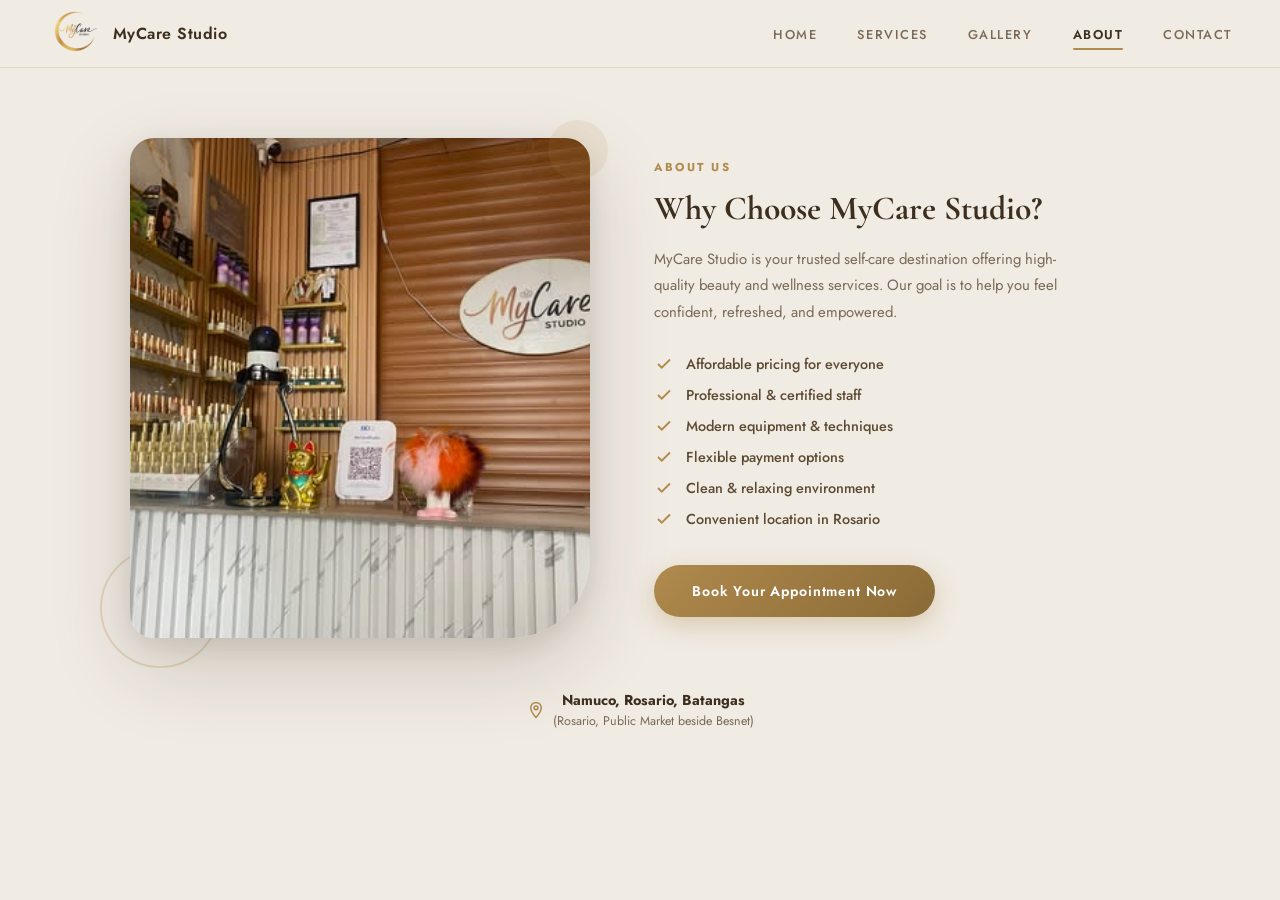
<file: index.html>
<!DOCTYPE html>
<html lang="en">
<head>
  <meta charset="UTF-8" />
  <meta name="viewport" content="width=device-width, initial-scale=1.0"/>
  <title>MyCare Studio</title>
  <link href="https://fonts.googleapis.com/css2?family=Cormorant+Garamond:ital,wght@0,400;0,600;0,700;1,400;1,600&family=Jost:wght@300;400;500;600;700&display=swap" rel="stylesheet"/>
  <link rel="stylesheet" href="style.css" />
</head>
<body>

  <!-- NAVBAR -->
  <nav>
    <a href="#" class="nav-brand">
      <div class="brand-logo">
        <img src="logo.png" alt="MyCare Studio Logo">  
    </div>

      <span class="brand-name">MyCare Studio</span>
    </a>
    <ul class="nav-links">
      <li><a href="#">Home</a></li>
      <li><a href="#">Services</a></li>
      <li><a href="#">Gallery</a></li>
      <li><a href="#" class="active">About</a></li>
      <li><a href="#">Contact</a></li>
    </ul>
  </nav>

  <!-- PAGE CONTENT -->
  <div class="page-wrapper">
    <div class="about-section">

      <!-- IMAGE -->
      <div class="about-image-wrap">
        <div class="about-image-frame">
            <img src="image.png" alt="">
          <div class="img-placeholder">🌿</div>
        </div>
      </div>

      <div class="about-text">
        <p class="about-label">About Us</p>

        <h2 class="about-title">Why Choose MyCare Studio?</h2>

        <p class="about-desc">
          MyCare Studio is your trusted self-care destination offering
          high-quality beauty and wellness services. Our goal is to help
          you feel confident, refreshed, and empowered.
        </p>

        <ul class="check-list">
          <li>
            <span class="check-icon">
              <svg viewBox="0 0 24 24"><polyline points="20 6 9 17 4 12"/></svg>
            </span>
            Affordable pricing for everyone
          </li>
          <li>
            <span class="check-icon">
              <svg viewBox="0 0 24 24"><polyline points="20 6 9 17 4 12"/></svg>
            </span>
            Professional &amp; certified staff
          </li>
          <li>
            <span class="check-icon">
              <svg viewBox="0 0 24 24"><polyline points="20 6 9 17 4 12"/></svg>
            </span>
            Modern equipment &amp; techniques
          </li>
          <li>
            <span class="check-icon">
              <svg viewBox="0 0 24 24"><polyline points="20 6 9 17 4 12"/></svg>
            </span>
            Flexible payment options
          </li>
          <li>
            <span class="check-icon">
              <svg viewBox="0 0 24 24"><polyline points="20 6 9 17 4 12"/></svg>
            </span>
            Clean &amp; relaxing environment
          </li>
          <li>
            <span class="check-icon">
              <svg viewBox="0 0 24 24"><polyline points="20 6 9 17 4 12"/></svg>
            </span>
            Convenient location in Rosario
          </li>
        </ul>

        <a href="#" class="btn-book">Book Your Appointment Now</a>
      </div>

    </div>

    <div class="address-wrap">
      <svg viewBox="0 0 24 24"><path d="M12 2C8.13 2 5 5.13 5 9c0 5.25 7 13 7 13s7-7.75 7-13c0-3.87-3.13-7-7-7zm0 9.5c-1.38 0-2.5-1.12-2.5-2.5S10.62 6.5 12 6.5s2.5 1.12 2.5 2.5S13.38 11.5 12 11.5z"/></svg>
      <div class="address-text">
        <strong>Namuco, Rosario, Batangas</strong>
        <span>(Rosario, Public Market beside Besnet)</span>
      </div>
    </div>

  </div>

</body>
</html>
</file>
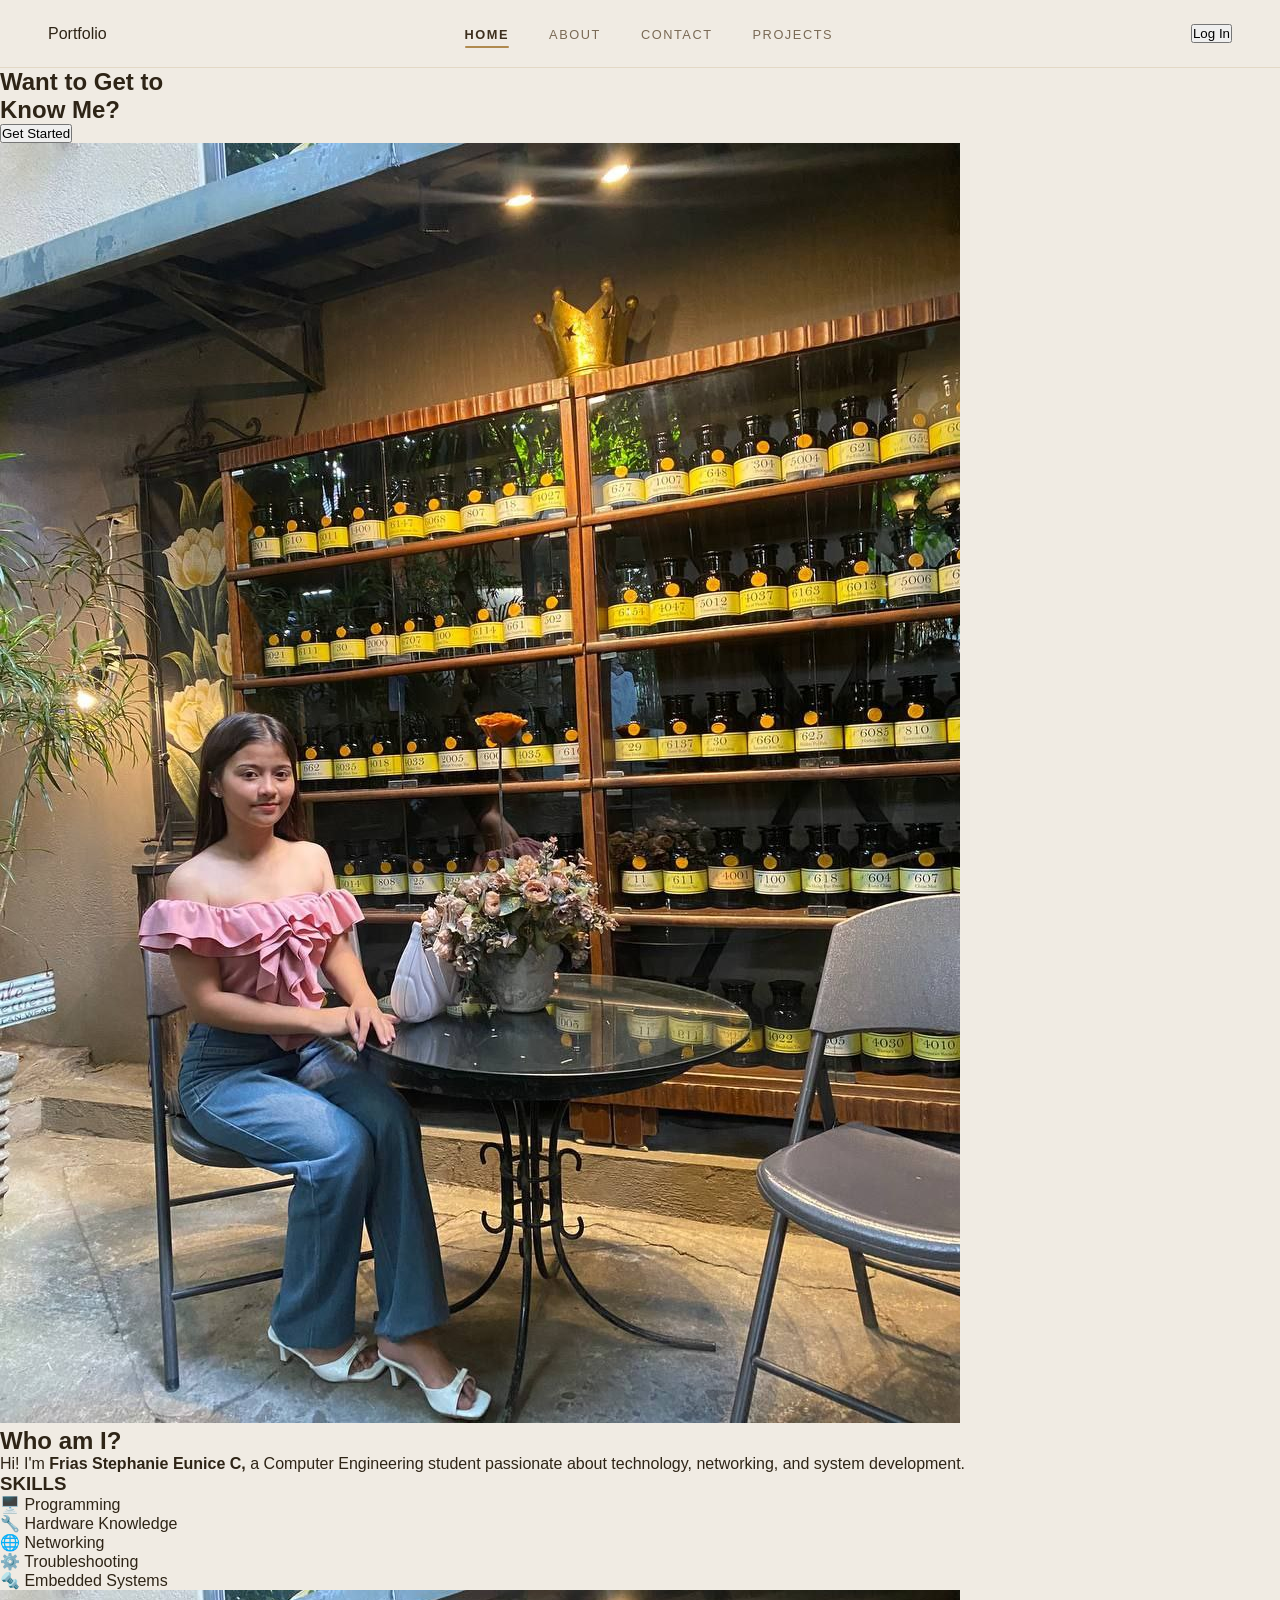
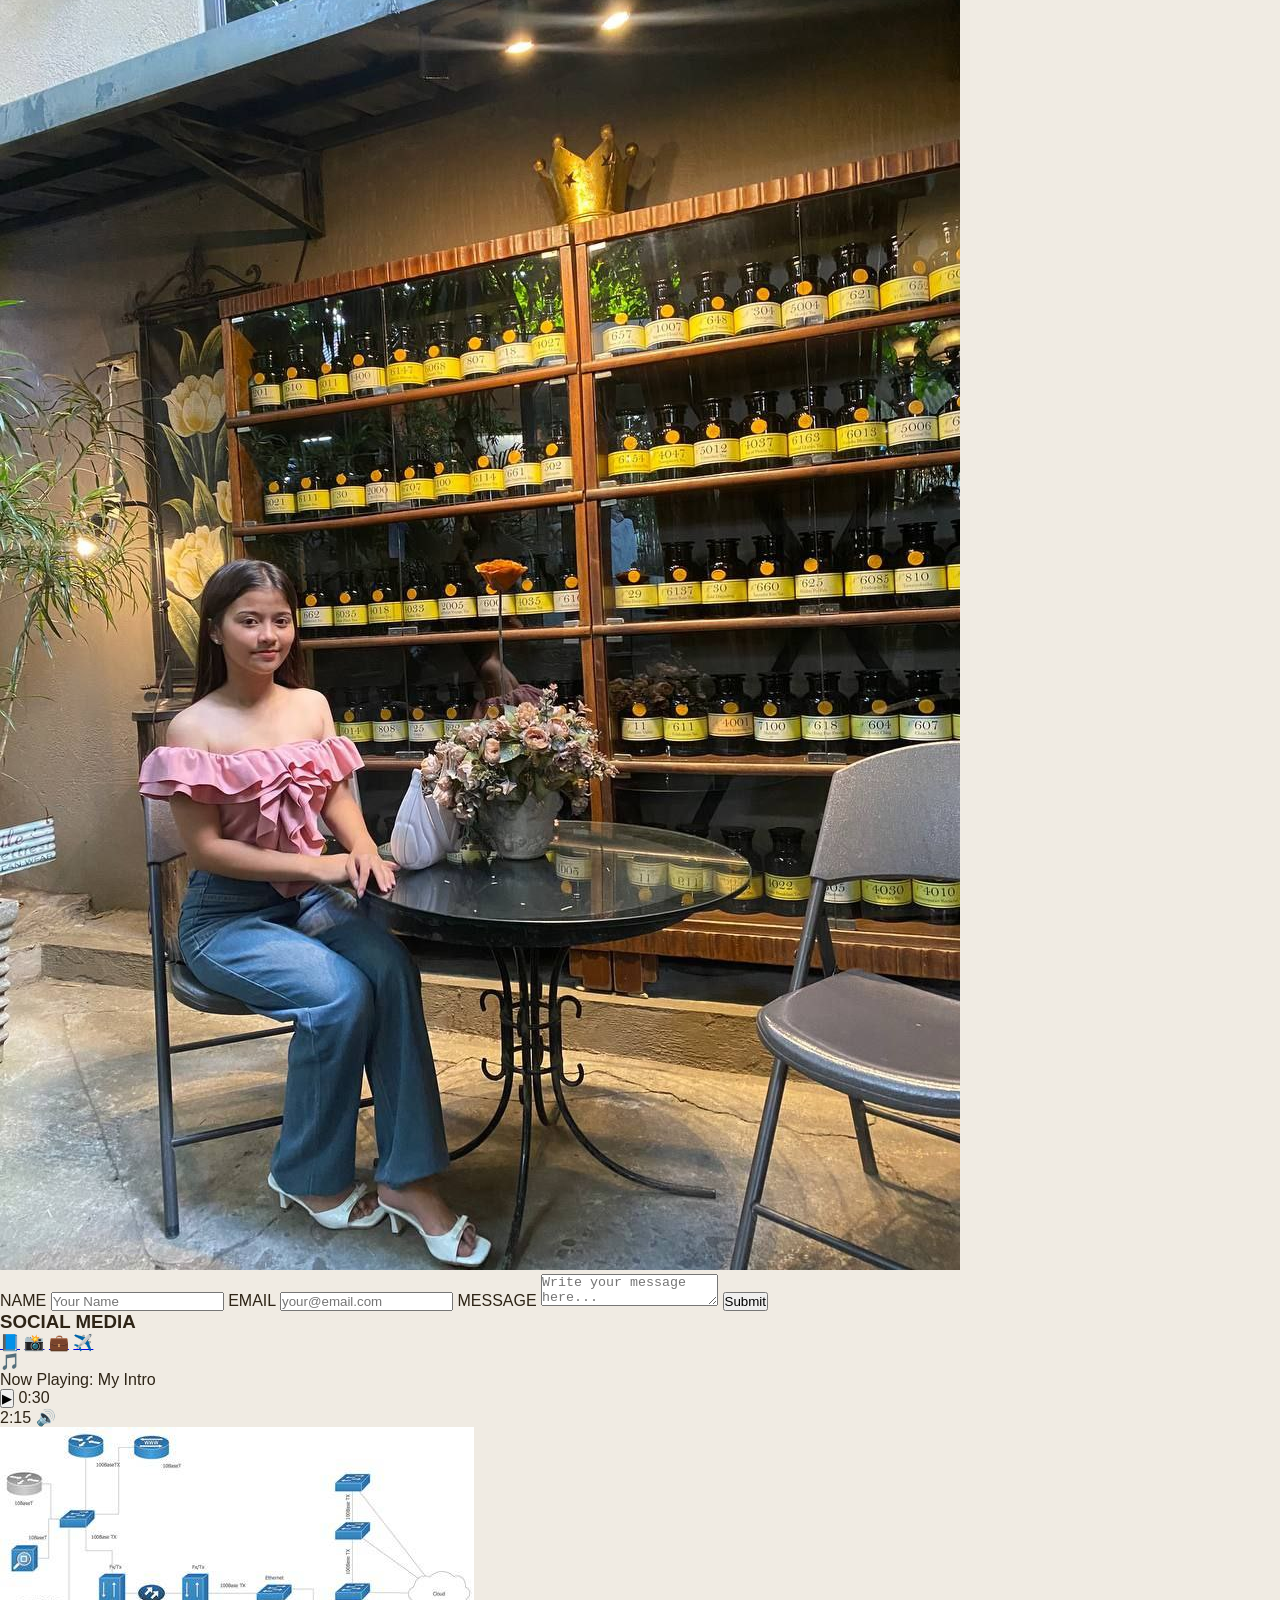
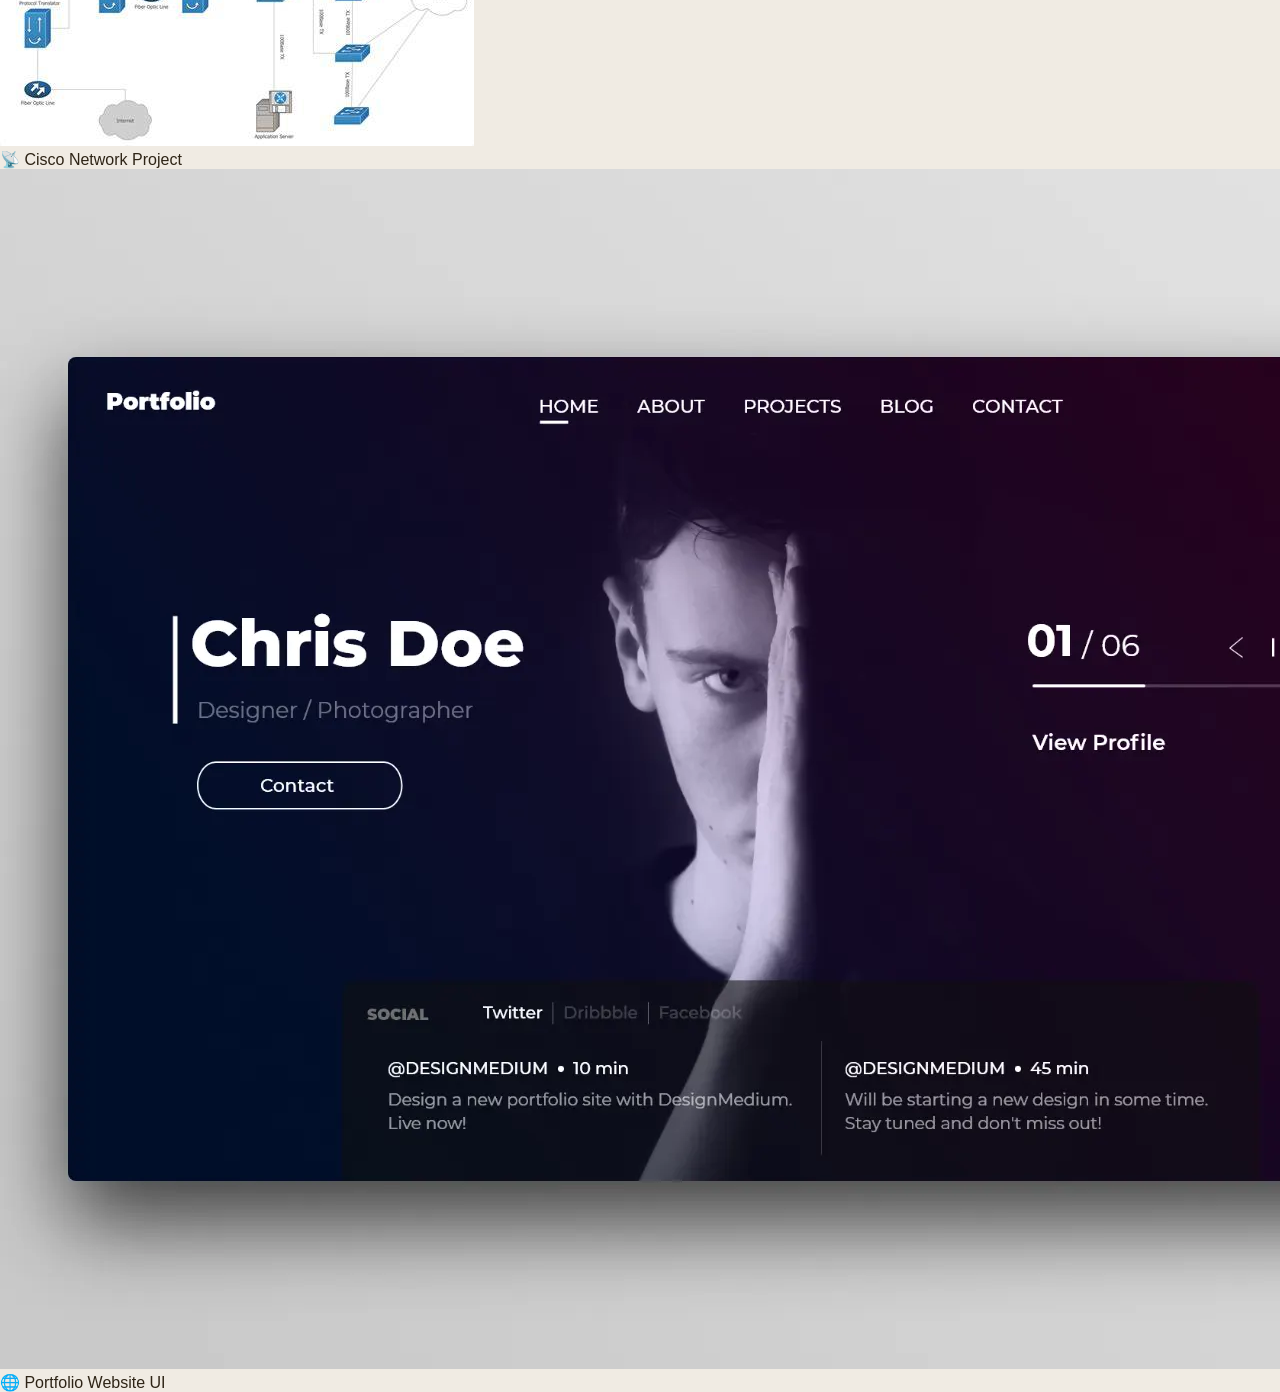
<file: css_portfolio.html>
<!DOCTYPE html>
<html lang="en">
<head>
  <meta charset="UTF-8" />
  <meta name="viewport" content="width=device-width, initial-scale=1.0"/>
  <title>Portfolio – Frias Stephanie Eunice C.</title>

  <!-- Google Fonts -->
  <link href="https://fonts.googleapis.com/css2?family=Poppins:wght@400;600;700;800&family=Lato:wght@400;700&display=swap" rel="stylesheet"/>

  <!-- External CSS -->
  <link rel="stylesheet" href="style.css">
</head>
<body>

<!-- NAVBAR -->
<nav>
  <div class="logo">Portfolio</div>

  <ul class="nav-links">
    <li><a href="#" class="active" data-page="home">Home</a></li>
    <li><a href="#" data-page="about">About</a></li>
    <li><a href="#" data-page="contact">Contact</a></li>
    <li><a href="#" data-page="projects">Projects</a></li>
  </ul>

  <button class="btn-login">Log In</button>
</nav>

<section class="page active" id="home">
  <div class="home-text">
    <h1>Want to <span>Get to<br>Know Me?</span></h1>
    <button class="btn-start" onclick="navigate('about')">Get Started</button>
  </div>

  <div class="home-img">
    <img src="my photo copy.jpg" alt="">

  </div>
</section>

<section class="page" id="about">
  <div class="about-left">
    <h2>Who am I?</h2>

    <div class="about-card">
      Hi! I'm <strong>Frias Stephanie Eunice C,</strong> a
      Computer Engineering student passionate about technology,
      networking, and system development.
    </div>

    <div class="skills-card">
      <h3>SKILLS</h3>
      <ul>
        <li><span class="icon">🖥️</span> Programming</li>
        <li><span class="icon">🔧</span> Hardware Knowledge</li>
        <li><span class="icon">🌐</span> Networking</li>
        <li><span class="icon">⚙️</span> Troubleshooting</li>
        <li><span class="icon">🔩</span> Embedded Systems</li>
      </ul>
    </div>
  </div>

  <div class="about-right">
    <img src="my photo copy.jpg" alt="">

  </div>
</section>

<section class="page" id="contact">
  <div class="contact-form-wrap">

    <label>NAME</label>
    <input type="text" placeholder="Your Name">

    <label>EMAIL</label>
    <input type="email" placeholder="your@email.com">

    <label>MESSAGE</label>
    <textarea placeholder="Write your message here..."></textarea>

    <button class="btn-submit">Submit</button>
  </div>

  <div class="contact-right">

    <div class="social-card">
      <h3>SOCIAL MEDIA</h3>
      <div class="social-icons">
        <a href="#" class="social-icon fb">📘</a>
        <a href="#" class="social-icon ig">📸</a>
        <a href="#" class="social-icon li">💼</a>
        <a href="#" class="social-icon tg">✈️</a>
      </div>
    </div>

    <div class="extra-card"></div>

    <div class="music-card">
      <div class="music-icon">🎵</div>

      <div class="music-info">
        <div class="music-title">Now Playing: My Intro</div>

        <div class="music-controls">
          <button class="play-btn">▶</button>
          <span>0:30</span>
          <div class="music-bar"><div class="music-bar-fill"></div></div>
          <span>2:15</span>
          <span class="vol-icon">🔊</span>
        </div>
      </div>
    </div>

  </div>
</section>

<section class="page" id="projects">

  <div class="project-card">
    <div class="project-thumb">
      <img src="project 1 copy.jpg" alt="">
      
    </div>
    <div class="project-label">📡 Cisco Network Project</div>
  </div>

  <div class="project-card">
    <div class="project-thumb">
        <img src="project 2 copy.jpg" alt="">
    
    </div>
    <div class="project-label">🌐 Portfolio Website UI</div>
  </div>

</section>

<script>
const links = document.querySelectorAll('.nav-links a');
const pages = document.querySelectorAll('.page');

function navigate(pageId){
  pages.forEach(page => page.classList.remove('active'));
  links.forEach(link => link.classList.remove('active'));

  document.getElementById(pageId).classList.add('active');

  const activeLink = document.querySelector(`[data-page="${pageId}"]`);
  if(activeLink) activeLink.classList.add('active');
}

links.forEach(link=>{
  link.addEventListener('click', e=>{
    e.preventDefault();
    navigate(link.dataset.page);
  });
});
</script>

</body>
</html>
</file>
<file: style.css>
:root {
  --cream:     #f0ebe3;
  --cream2:    #e8e0d5;
  --gold:      #b08a4e;
  --gold-dark: #8a6a35;
  --brown:     #3d2f1e;
  --brown2:    #5c4a32;
  --text:      #2e2416;
  --muted:     #7a6a55;
  --white:     #fff;
  --radius:    18px;
}

*, *::before, *::after {
  margin: 0;
  padding: 0;
  box-sizing: border-box;
}

html { scroll-behavior: smooth; }

body {
  font-family: 'Jost', sans-serif;
  background: var(--cream);
  color: var(--text);
  min-height: 100vh;
}

/* ── NAVBAR ── */
nav {
  display: flex;
  align-items: center;
  justify-content: space-between;
  padding: 0 48px;
  height: 68px;
  background: var(--cream);
  border-bottom: 1px solid rgba(176,138,78,.2);
  position: sticky;
  top: 0;
  z-index: 100;
  backdrop-filter: blur(6px);
}

.nav-brand {
  display: flex;
  align-items: center;
  gap: 10px;
  text-decoration: none;
}

.brand-logo {
  width: 55px;
  height: 55px;
  border-radius: 50%;
  overflow: hidden;
  display: flex;
  align-items: center;
  justify-content: center;
}

.brand-logo img{
  width: 100%;
  height: 100%;
  object-fit: cover;
  display: block;
  
}

.brand-name {
  font-family: 'Jost', sans-serif;
  font-size: 1rem;
  font-weight: 600;
  color: var(--brown);
  letter-spacing: 0.03em;
}

.nav-links {
  display: flex;
  gap: 40px;
  list-style: none;
}

.nav-links a {
  font-size: 0.8rem;
  font-weight: 500;
  letter-spacing: 0.12em;
  text-transform: uppercase;
  text-decoration: none;
  color: var(--muted);
  transition: color .25s;
  position: relative;
  padding-bottom: 4px;
}

.nav-links a:hover { color: var(--brown); }

.nav-links a.active {
  color: var(--brown);
  font-weight: 600;
}

.nav-links a.active::after {
  content: '';
  position: absolute;
  bottom: -2px; left: 0; right: 0;
  height: 2px;
  background: var(--gold);
  border-radius: 2px;
}

/* ── PAGE WRAPPER ── */
.page-wrapper {
  max-width: 1100px;
  margin: 0 auto;
  padding: 70px 40px 80px;
}

/* ── ABOUT SECTION ── */
.about-section {
  display: flex;
  align-items: center;
  gap: 64px;
}

/* ── IMAGE BLOCK ── */
.about-image-wrap {
  flex: 0 0 460px;
  position: relative;
}

.about-image-frame {
  width: 460px;
  height: 500px;
  border-radius: 24px 24px 80px 24px;
  overflow: hidden;
  position: relative;
  box-shadow:
    0 30px 80px rgba(61,47,30,.18),
    0 8px 24px rgba(61,47,30,.1);
}

.about-image-frame img {
  width: 100%;
  height: 100%;
  object-fit: cover;
  display: block;
}

.img-placeholder {
  width: 100%;
  height: 100%;
  background: linear-gradient(145deg, #c8bfad, #9e8f7a);
  display: flex;
  align-items: center;
  justify-content: center;
  font-size: 5rem;
}

.about-image-wrap::before {
  content: '';
  position: absolute;
  width: 120px; height: 120px;
  border-radius: 50%;
  border: 2px solid rgba(176,138,78,.25);
  bottom: -30px; left: -30px;
  z-index: -1;
}

.about-image-wrap::after {
  content: '';
  position: absolute;
  width: 60px; height: 60px;
  border-radius: 50%;
  background: rgba(176,138,78,.12);
  top: -18px; right: -18px;
}

/* ── TEXT BLOCK ── */
.about-text { flex: 1; }

.about-label {
  font-size: 0.72rem;
  font-weight: 700;
  letter-spacing: 0.22em;
  text-transform: uppercase;
  color: var(--gold);
  margin-bottom: 14px;
}

.about-title {
  font-family: 'Cormorant Garamond', serif;
  font-size: 2.1rem;
  font-weight: 700;
  line-height: 1.2;
  color: var(--brown);
  margin-bottom: 16px;
}

.about-desc {
  font-size: 0.93rem;
  line-height: 1.8;
  color: var(--muted);
  margin-bottom: 28px;
  max-width: 440px;
}

/* ── CHECKLIST ── */
.check-list {
  list-style: none;
  display: flex;
  flex-direction: column;
  gap: 11px;
  margin-bottom: 36px;
}

.check-list li {
  display: flex;
  align-items: center;
  gap: 12px;
  font-size: 0.9rem;
  font-weight: 500;
  color: var(--brown2);
}

.check-icon {
  width: 20px;
  height: 20px;
  flex-shrink: 0;
  display: flex;
  align-items: center;
  justify-content: center;
}

.check-icon svg {
  width: 18px;
  height: 18px;
  stroke: var(--gold);
  stroke-width: 2.5;
  fill: none;
}

/* ── CTA BUTTON ── */
.btn-book {
  display: inline-block;
  background: linear-gradient(135deg, var(--gold), var(--gold-dark));
  color: #fff;
  font-family: 'Jost', sans-serif;
  font-size: 0.88rem;
  font-weight: 600;
  letter-spacing: 0.06em;
  padding: 16px 38px;
  border-radius: 50px;
  border: none;
  cursor: pointer;
  text-decoration: none;
  box-shadow: 0 8px 24px rgba(176,138,78,.35);
  transition: transform .22s, box-shadow .22s;
}

.btn-book:hover {
  transform: translateY(-2px);
  box-shadow: 0 14px 36px rgba(176,138,78,.45);
}

/* ── ADDRESS ── */
.address-wrap {
  margin-top: 52px;
  display: flex;
  justify-content: center;
  align-items: center;
  gap: 8px;
  text-align: center;
}

.address-wrap svg {
  width: 18px; height: 18px;
  stroke: var(--gold);
  fill: none;
  stroke-width: 2;
  flex-shrink: 0;
}

.address-text {
  font-size: 0.88rem;
  color: var(--brown2);
}

.address-text strong {
  display: block;
  font-weight: 700;
  font-size: 0.9rem;
  color: var(--brown);
}

.address-text span {
  font-size: 0.78rem;
  color: var(--muted);
}

/* ── ANIMATIONS ── */
.about-image-wrap,
.about-text > * {
  opacity: 0;
  transform: translateY(24px);
  animation: fadeUp .6s ease forwards;
}

.about-image-wrap { animation-delay: .1s; }
.about-label      { animation-delay: .2s; }
.about-title      { animation-delay: .3s; }
.about-desc       { animation-delay: .4s; }
.check-list       { animation-delay: .5s; }
.btn-book         { animation-delay: .6s; }

.address-wrap {
  opacity: 0;
  transform: translateY(16px);
  animation: fadeUp .6s ease .7s forwards;
}

@keyframes fadeUp {
  to { opacity: 1; transform: translateY(0); }
}
</file>
